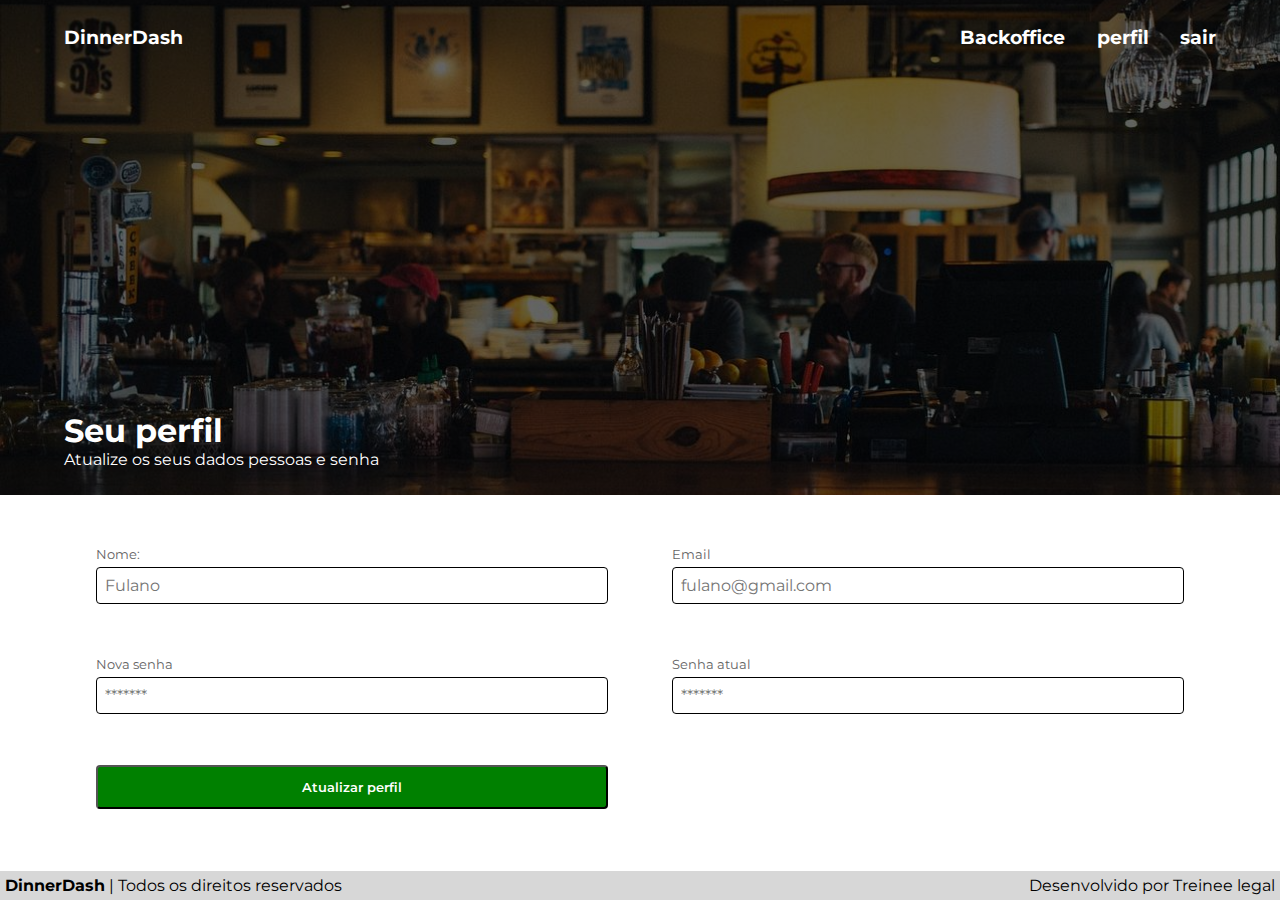
<file: index.html>
<!DOCTYPE html>
<html lang="en">
<head>
    <meta charset="UTF-8">
    <meta http-equiv="X-UA-Compatible" content="IE=edge">
    <meta name="viewport" content="width=device-width, initial-scale=1.0">
    <link rel="stylesheet" href="/estilos/index.css">
    <link rel="stylesheet" href="/estilos/mobile-index.css">
    <title>Document</title>
</head>
<body>
    <header>
        <div class="top-header">
            <h3>DinnerDash</h3>
            <nav>
                <h3><a href="/index2.html">Backoffice</a></h3>
                <h3><a href="/index.html">perfil</a></h3>
                <h3><a href="">sair</a></h3>
            </nav>
        </div>
        <div class="seuPerfil">
            <h1>Seu perfil</h1>
            <p>Atualize os seus dados pessoas e senha</p>
        </div>
    </header>
    <main>
        <form action="">

            <div class="bloc">
                <div class="formField">
                    <label for="name">Nome:</label>
                    <input type="text" id="name" name="name" placeholder="Fulano">
                </div>

                <div class="formField">
                    <label for="email">Email</label>
                    <input type="email" placeholder="fulano@gmail.com" id="email" name="email" >
                </div>
            </div>

            <div class="bloc">
                <div class="formField">
                    <label for="new_password">Nova senha</label>
                    <input type="password" id="new_password" ="new_password" placeholder="*******" >
                </div>
 
                <div class="formField">
                    <label for="password">Senha atual</label>
                    <input type="password" id="password" name="password" placeholder="*******">
                </div>
            </div>   
        </form>

        <input type="submit" id="submit" value="Atualizar perfil" >

    </main>
    
    <footer>
        <span><strong>DinnerDash</strong> | Todos os direitos reservados</span>
        <span>Desenvolvido por Treinee legal</span>
    </footer>
</body>
</html>
</file>
<file: estilos/index.css>
@import
url('https://fonts.googleapis.com/css2?family=Montserrat:wght@200;300&display=swap');
*{
    padding: 0;
    margin: 0;
    box-sizing: border-box;
    font-family: 'Montserrat', sans-serif;
}
body{
    height: 100vh;
    display: flex;
    flex-direction: column;

}

a{
    text-decoration: none;
    color: white;
}
a:hover{
    color: rgb(38, 168, 38);
    transition: 0.3s;
}
/* Header */
header{
    background-image: linear-gradient(rgba(0,0,0,.6), rgba(0,0,0,.6)), url(/estilos/restaurant.jpeg);
    /* linear-gradient(rgba(0,0,0,.6), rgba(0,0,0,.6)) */
    background-size: cover;
    background-position: center;
    height: 55vh;
    color: white;
    padding: 2% 5%;
    box-sizing: border-box;
    display: flex;
    flex-direction: column;
    justify-content: space-between;
    
}
.top-header{
    display: flex;
    justify-content: space-between;
}

nav{
    width: 20vw;
    display: flex;
    justify-content: space-between;
}


main{
    flex:1;

}

/* form */
form{
    width: 85%;
    text-align: center;
    margin: 0 auto;
    display: flex;
    align-items: center;
    justify-content:space-evenly;
    flex-direction: column;
    flex-wrap:wrap;
    height: 30vh;

}

.bloc{
    display: flex;
    justify-content: space-between;
    align-items: center;
    width: 100%;
}

.formField{
    display: flex;
    flex-direction: column;
    text-align: start;
    
}

.formField input{
    width: 40vw;
    font-size: 16px;
    padding: 8px;
    border-radius: 4px;
    outline: none;
    border: 0.1px solid black;
}

.formField label{
    font-size: 13px;
    color: rgb(100, 100, 100);
    margin-bottom: 5px;
}

#submit{
    width: 40vw;
    padding: 12px;
    border-radius: 4px;
    border: 0 100px solid black;
    background-color: green;
    font-weight: 600;
    color: white;
    margin-bottom: 7px;
    margin-left: 7.5%;
    
}

footer{
    background-color: rgba(128, 128, 128, 0.315);
    padding: 5px;
    display: flex;
    justify-content: space-between
}
</file>
<file: estilos/mobile-index.css>
#submit:hover{
    background-color: rgb(10, 161, 10);
}

@media screen and (max-width: 851px){
    form{
        margin: 0 auto;
        display: block;
        padding: 10px;
        height: fit-content;
        margin-bottom: 15px;
    }

    main{
        margin: 0 auto;
        text-align: center;
        padding: 25px;
    }

   .bloc{
    flex-direction: column;
    height:max-content;
    
   } 

   .formField{
    margin-bottom: 15px;
}
   #submit{
        margin: 0 auto;
        padding: 15px;   
   }

   .formField input{
    width: 50vw;
    }
  
}

@media screen and (max-width: 470px){
    .formField input{
    width: 60vw;
    }

    #submit{
        width: 55vw;
    }
}
</file>
